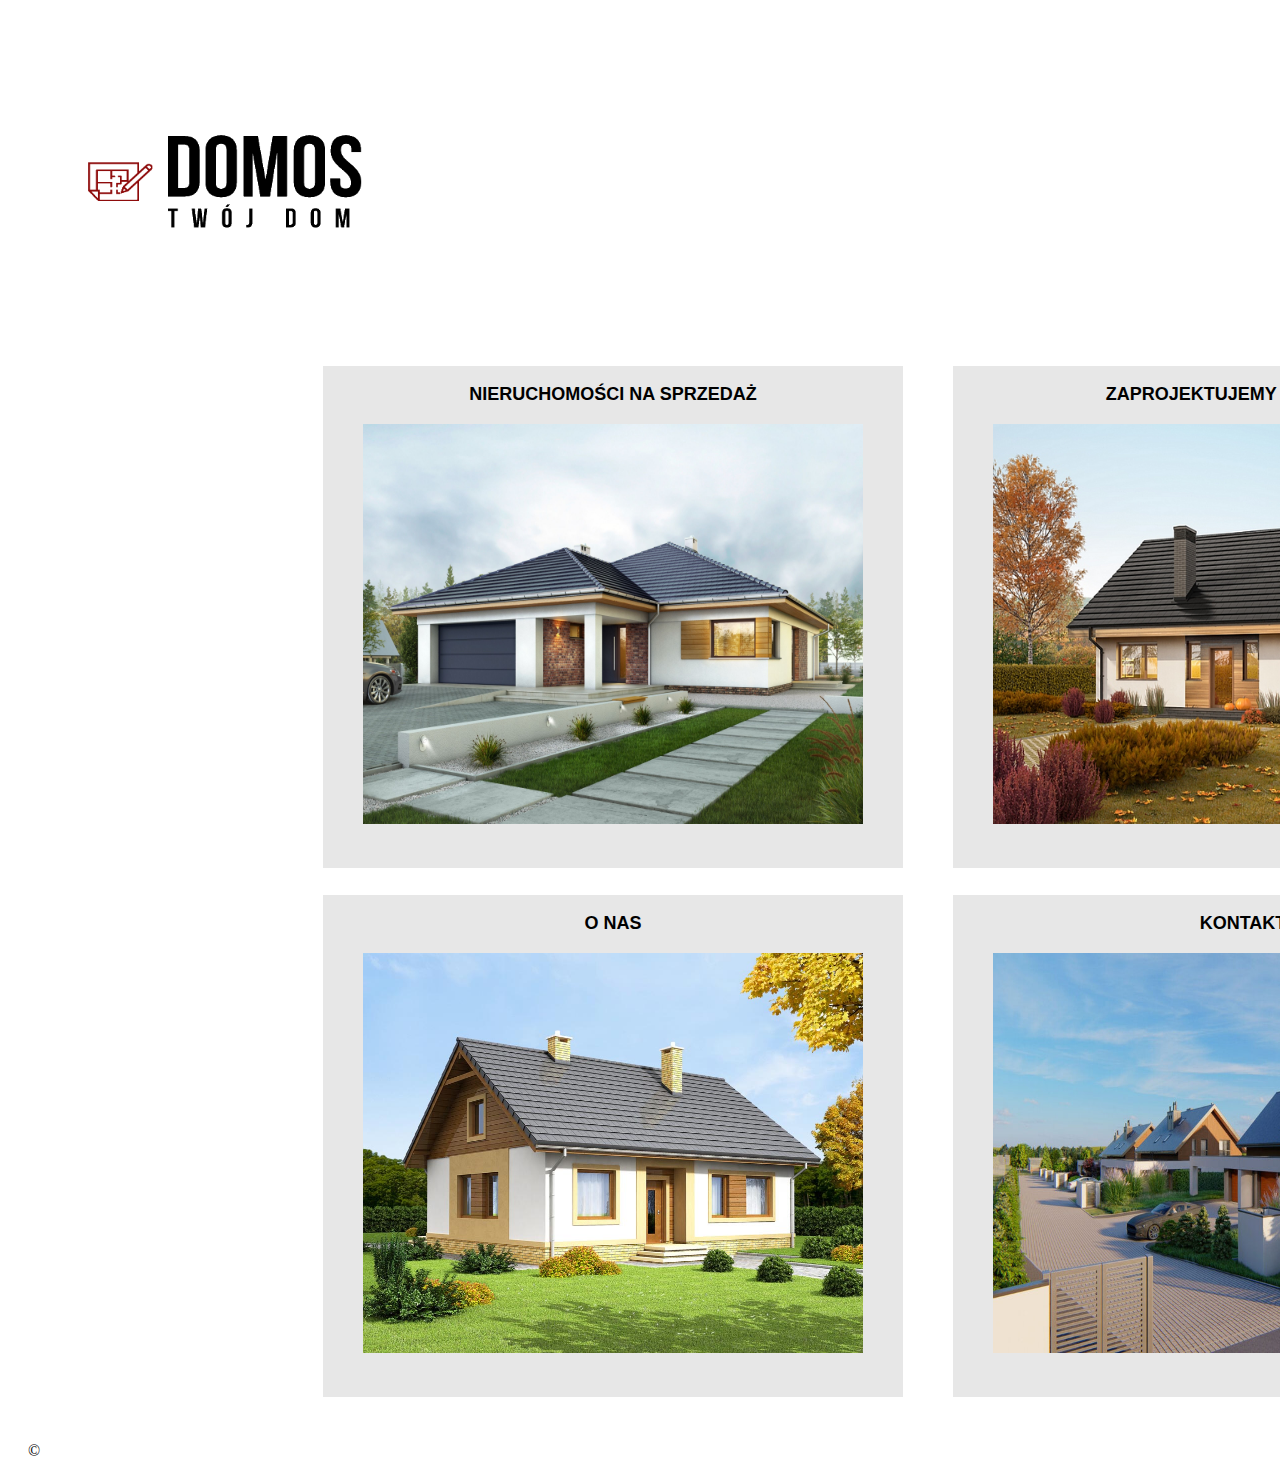
<file: index.html>
<!DOCTYPE html>
<html lang="en">

<head>
    <meta charset="UTF-8">
    <title>STUDIO INŻYNIERSKIE</title>
    <link rel="stylesheet" href="strona.css">
</head>

<body>
    <div id="calastrona">
        <div id="gora">
            <div><img src="domps.png" id="pierwszafota"></div>
        </div>
        <div id="bottdwa">
            <div id="kwadrat"><p id="dooze1">NIERUCHOMOŚCI NA SPRZEDAŻ</p><a href="strona2.html"><img
                        src="wizualizacje_1_arc_pogodna_z_garazem_dwustanowiskowym_ce — kopia.jpg" id="male"></a></div>
            <div id="kwadrat"><p id="dooze1">ZAPROJEKTUJEMY TWÓJ DOM</p><a href="strona3.html"><img src="kebs.png" id="male"></a></div>
        </div>
        <div id="bottdwa">
            <div id="kwadrat"><p id="dooze1">O NAS</p><a href="strona5.html"><img src="cz.png" id="male"></a></div>
            <div id="kwadrat"><p id="dooze1">KONTAKT</p><a href="strona6.html"><img
                        src="galicyjska_41_domy_na_sprzedaz_krakow_zielonki_ul_galicyjska_41_grupa_nieruchomosci_krakow_202006-1.jpg"
                        id="male"></a></div>
        </div>
        <div id="gry">©</div>
    </div>
</body>

</html>
</file>
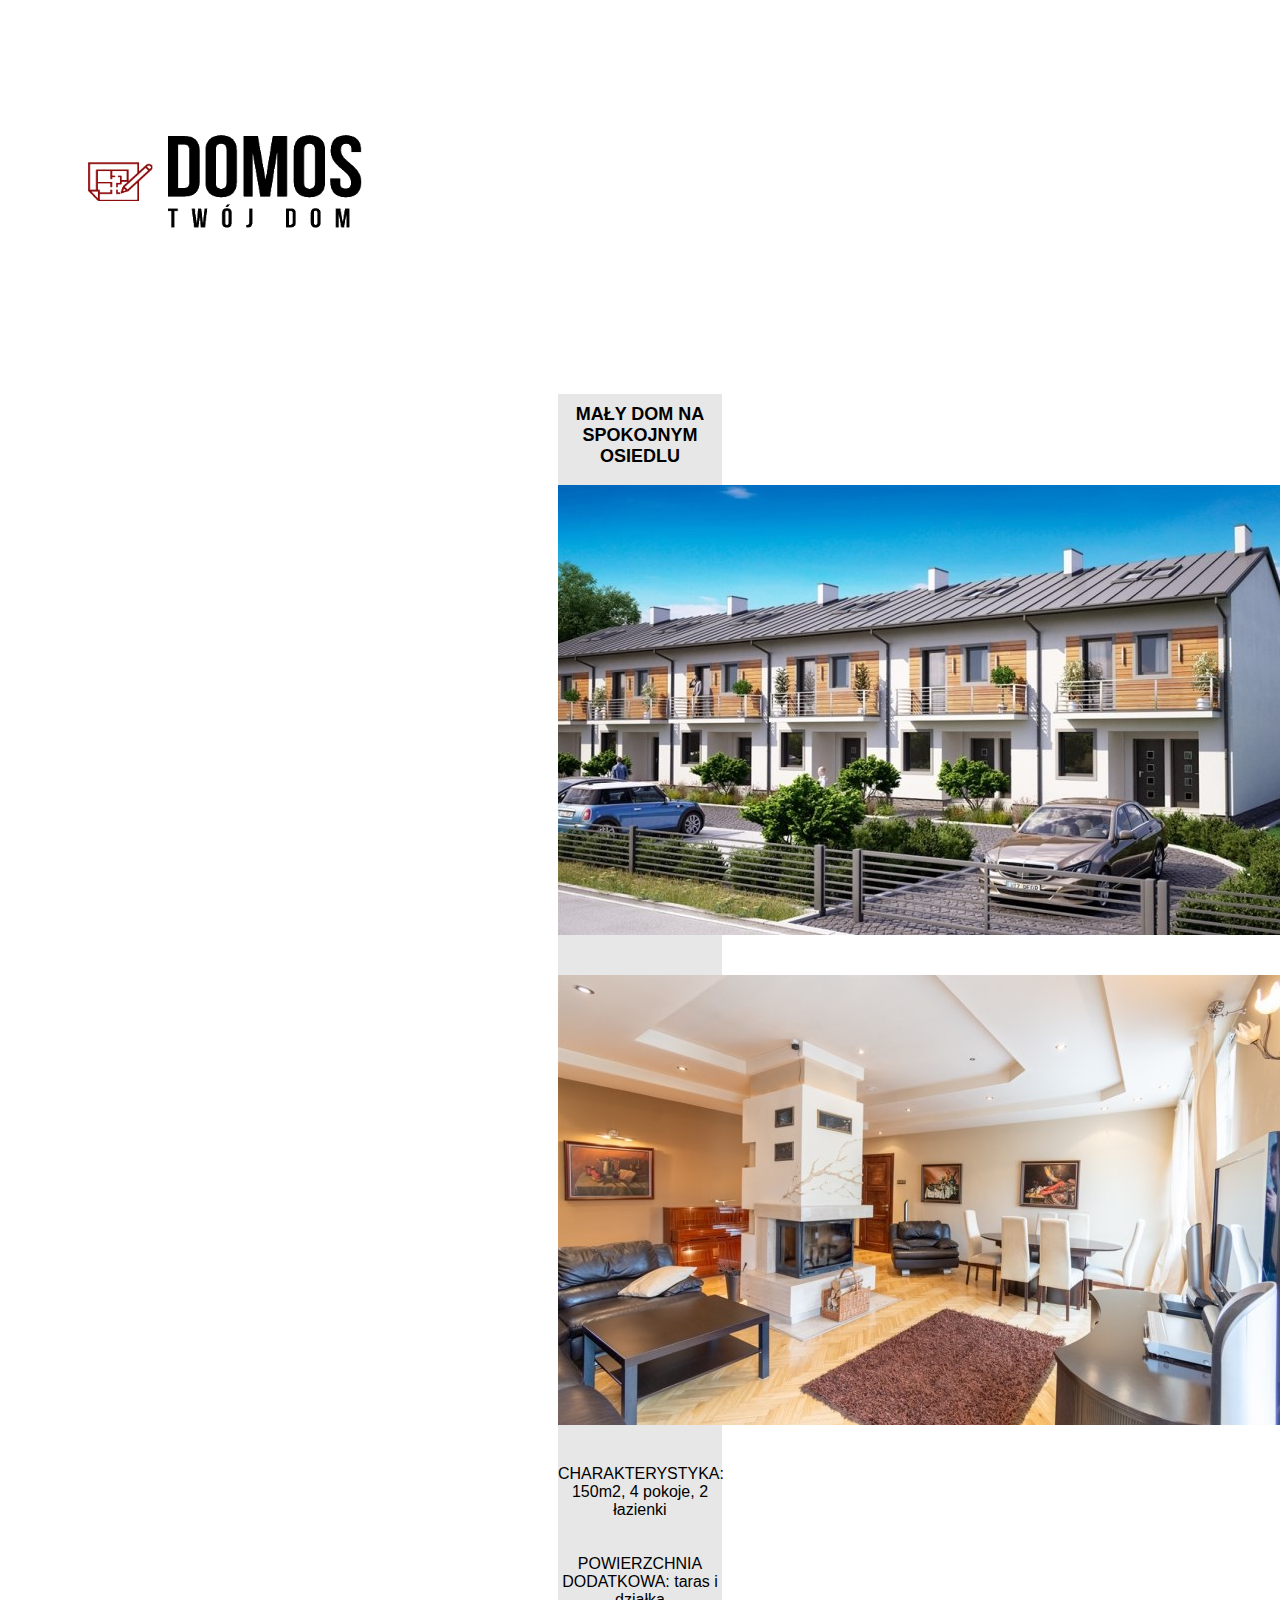
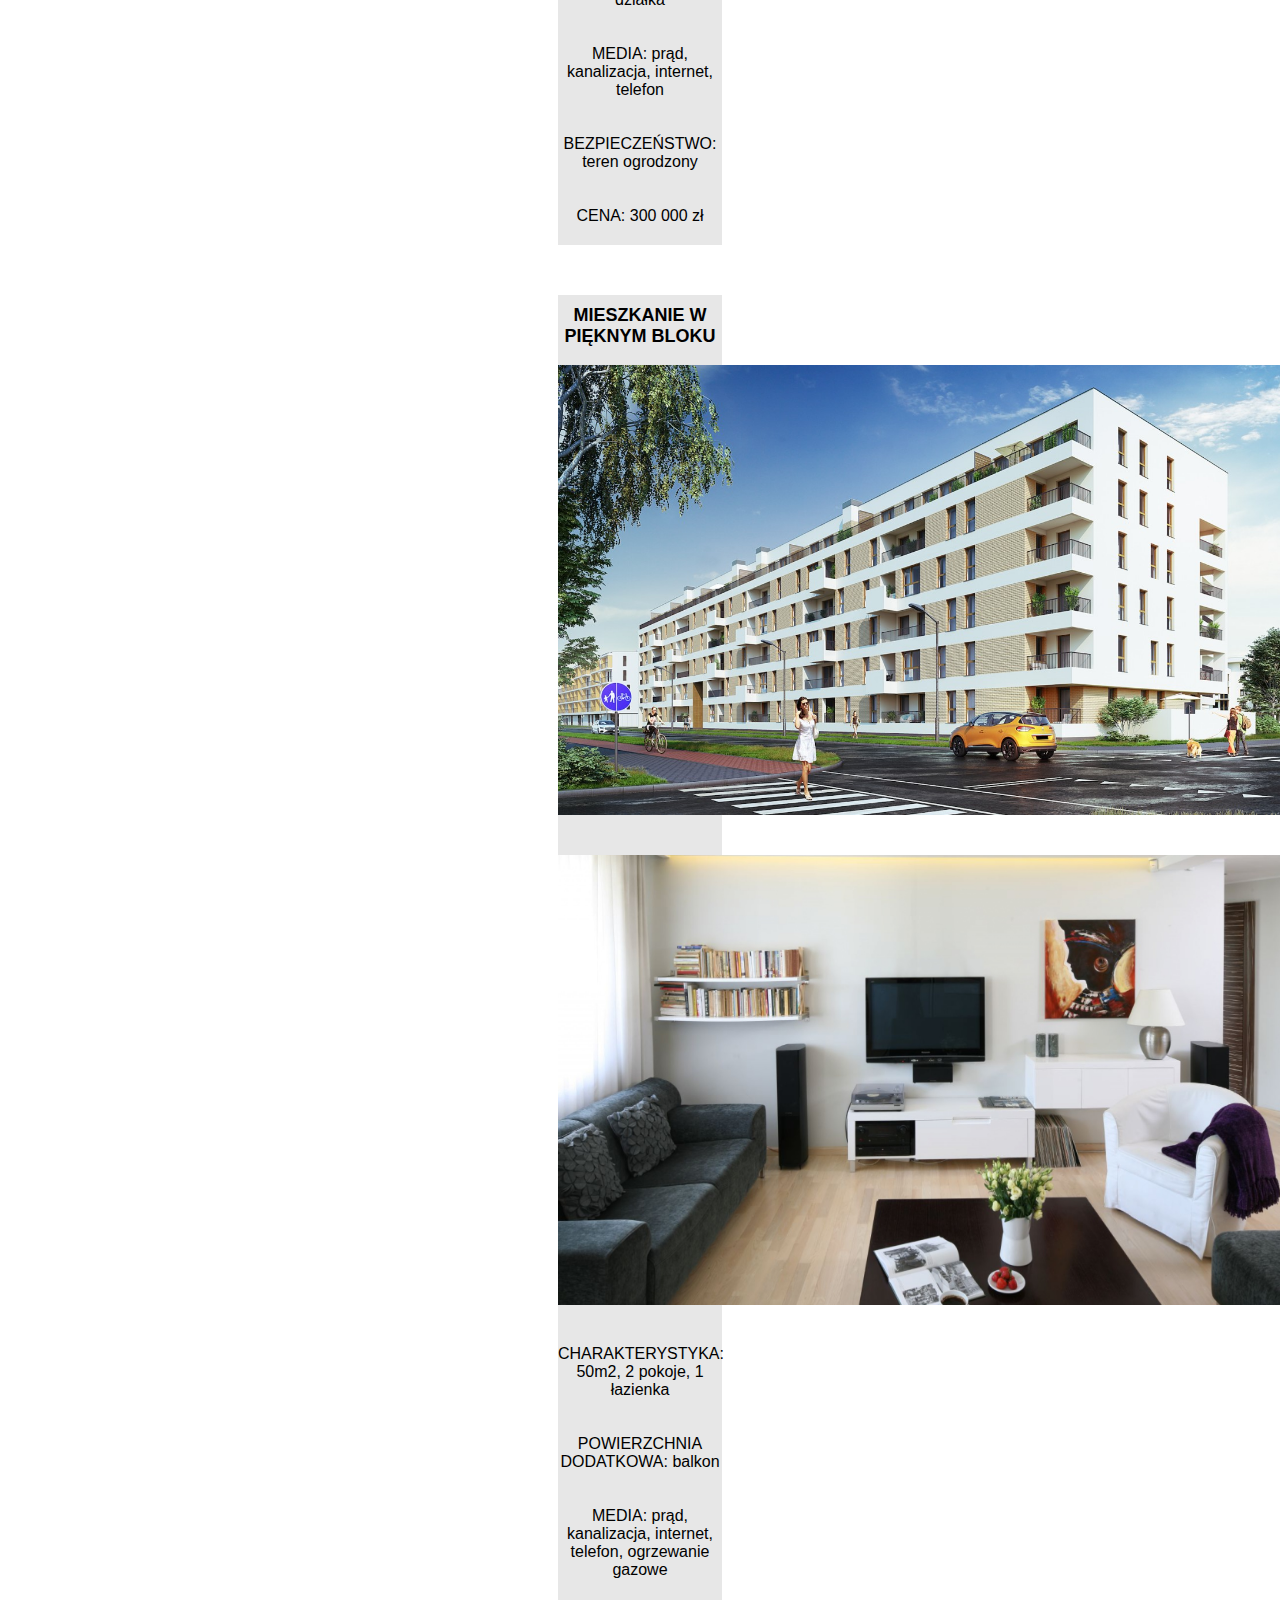
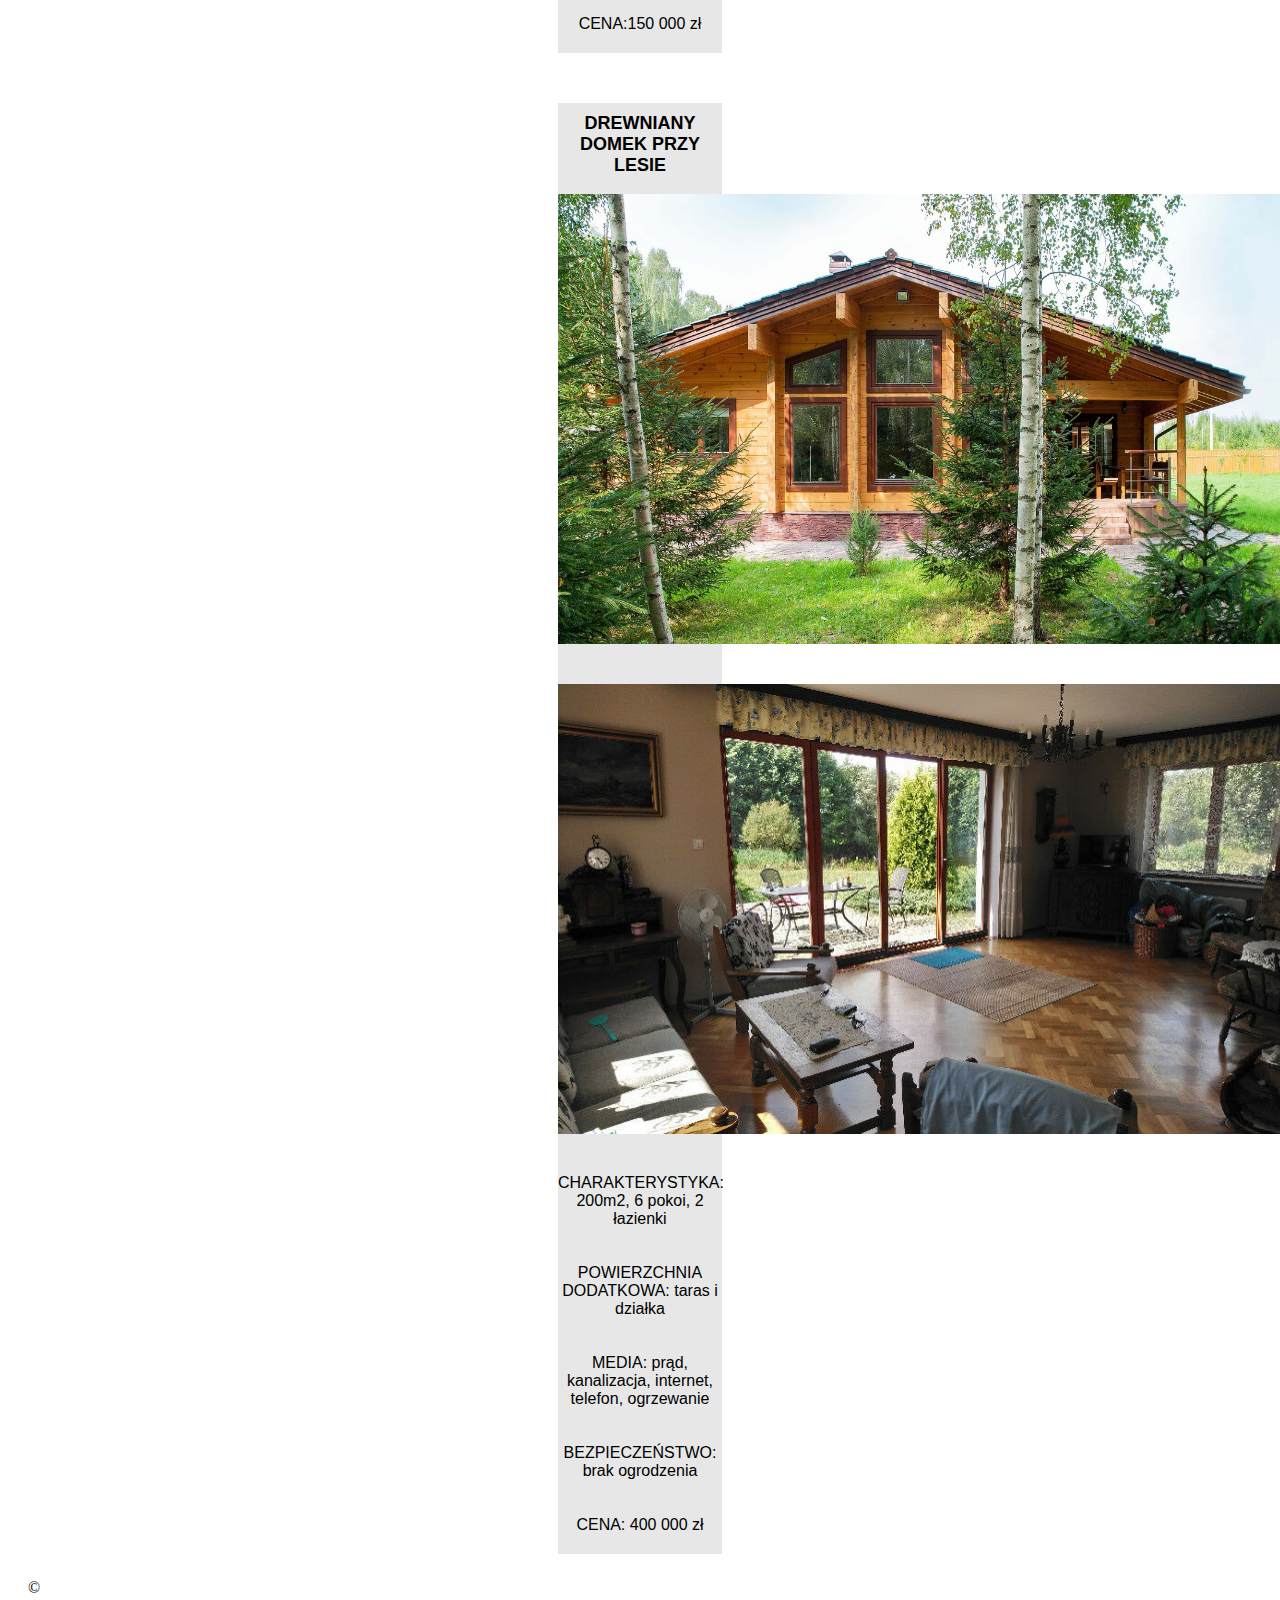
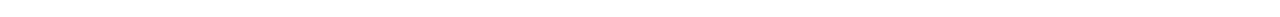
<file: strona2.html>
<!DOCTYPE html>
<html lang="en">

<head>
    <meta charset="UTF-8">
    <title>NIERUCHOMOŚCI OD RĘKI</title>
    <link rel="stylesheet" href="strona.css">
</head>

<body>
    <div id="calastrona">
        <div id="gora">
            <div><a href="index.html"><img src="domps.png" id="pierwszafota"></a></div>
        </div>
        <div id="raz">
            <p id="naglowek">MAŁY DOM NA SPOKOJNYM OSIEDLU</p>
            <p><img src="nowe.jpg" id="druga"></p>
            <p><img src="srodek.jpg" id="druga"></p>
            <p id="normal">CHARAKTERYSTYKA: 150m2, 4 pokoje, 2 łazienki</p>
            <p id="normal">POWIERZCHNIA DODATKOWA: taras i działka</p>
            <p id="normal">MEDIA: prąd, kanalizacja, internet, telefon</p>
            <p id="normal">BEZPIECZEŃSTWO: teren ogrodzony</p>
            <p id="normal">CENA: 300 000 zł</p>

        </div>
        <div id="raz">
            <p id="naglowek">MIESZKANIE W PIĘKNYM BLOKU</p>
            <p><img src="q257bsnyk9zjqr3zmwdjxmy9ss6n9scm.jpg" id="druga"></p>
            <p><img src="mieszkanie-w-bloku-zobacz-przytulne-wnetrze-dla-rodziny.jpg" id="druga"></p>
            <p id="normal">CHARAKTERYSTYKA: 50m2, 2 pokoje, 1 łazienka</p>
            <p id="normal">POWIERZCHNIA DODATKOWA: balkon</p>
            <p id="normal">MEDIA: prąd, kanalizacja, internet, telefon, ogrzewanie gazowe</p>
            <p id="normal">CENA:150 000 zł</p>
        </div>
        <div id="raz">
            <p id="naglowek">DREWNIANY DOMEK PRZY LESIE</p>
            <p><img src="drewno.jpg" id="druga"></p>
            <p><img src="asd.jfif" id="druga"></p>
            <p id="normal">CHARAKTERYSTYKA: 200m2, 6 pokoi, 2 łazienki</p>
            <p id="normal">POWIERZCHNIA DODATKOWA: taras i działka</p>
            <p id="normal">MEDIA: prąd, kanalizacja, internet, telefon, ogrzewanie </p>
            <p id="normal">BEZPIECZEŃSTWO: brak ogrodzenia</p>
            <p id="normal">CENA: 400 000 zł</p>

        </div>
        <div id="gry">©</div>
    </div>

</body>

</html>
</file>
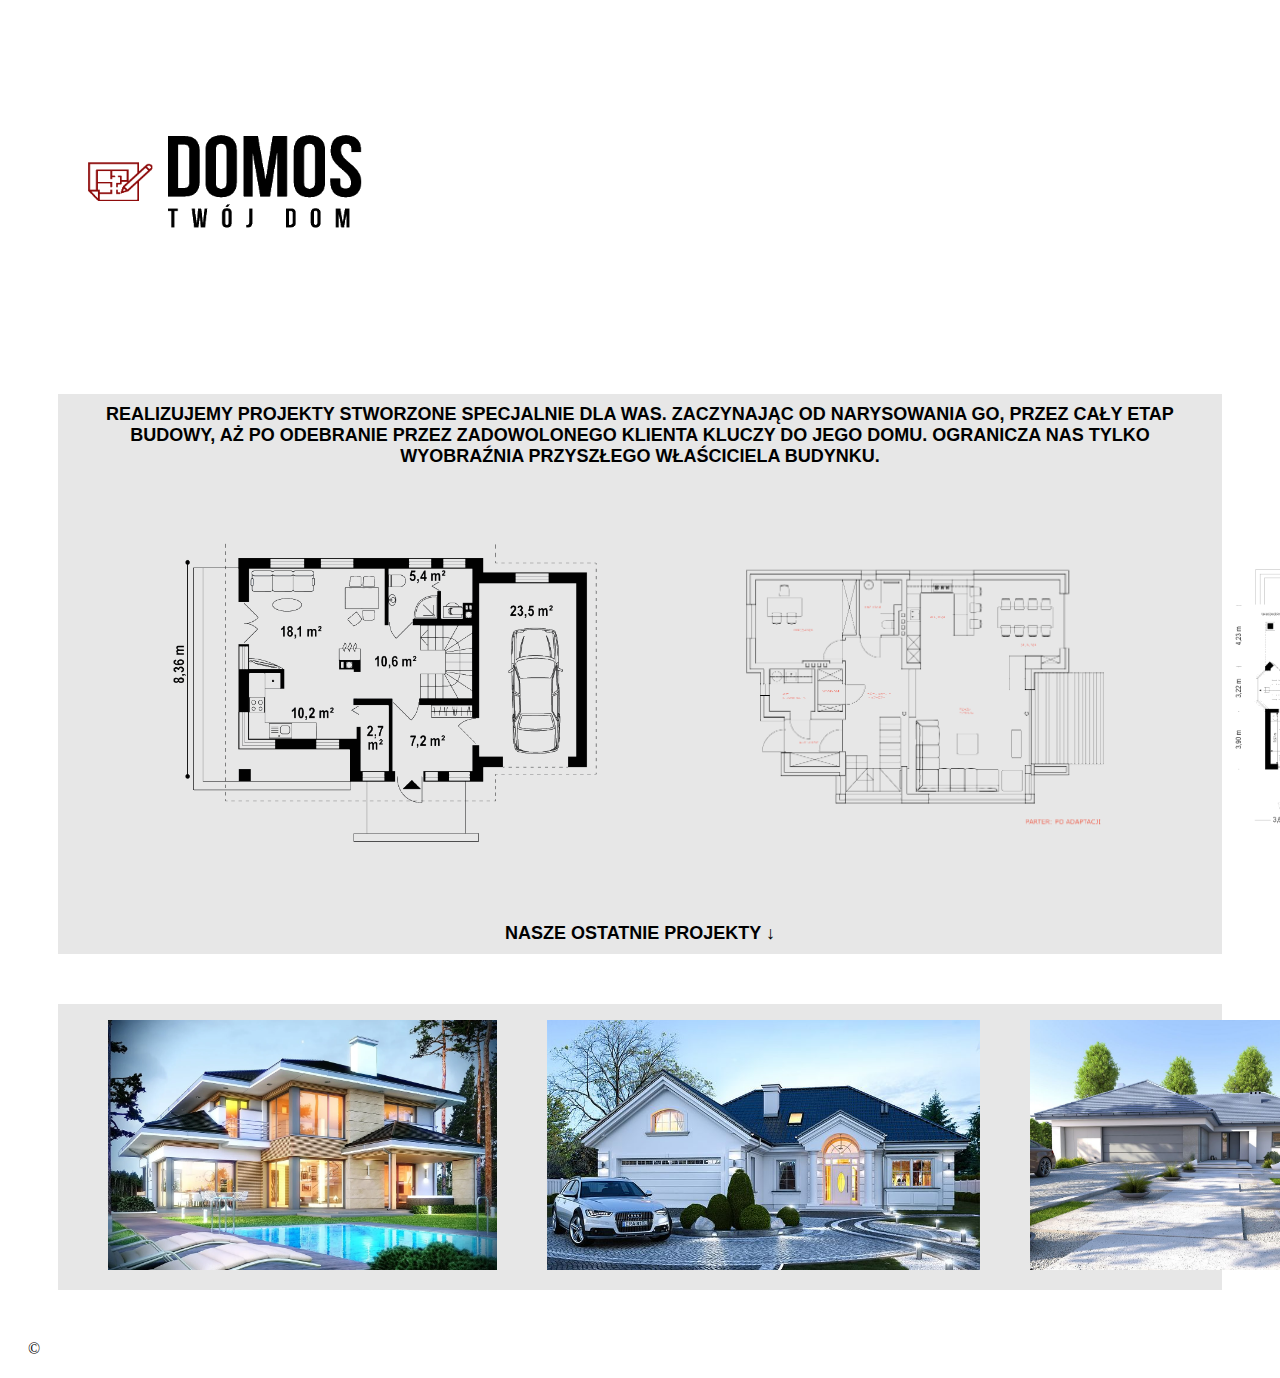
<file: strona3.html>
<!DOCTYPE html>
<html lang="en">

<head>
    <meta charset="UTF-8">
    <title>DOMY NA TWOJE ŻYCZENIE</title>
    <link rel="stylesheet" href="strona.css">
</head>

<body>
    <div id="calastrona">
        <div id="gora">
            <div><a href="index.html"><img src="domps.png" id="pierwszafota"></a></div>
        </div>
        <div id="trzeciai">
            <p id="dooze">REALIZUJEMY PROJEKTY STWORZONE SPECJALNIE DLA WAS. ZACZYNAJĄC OD NARYSOWANIA GO, PRZEZ CAŁY
                ETAP BUDOWY, AŻ PO ODEBRANIE PRZEZ ZADOWOLONEGO KLIENTA KLUCZY DO JEGO DOMU. OGRANICZA NAS TYLKO
                WYOBRAŹNIA PRZYSZŁEGO WŁAŚCICIELA BUDYNKU.</p>
            <div id="trzecia">
                <p><img src="plan.png" id="nowefotyy"></p>
                <p><img src="plan2.png" id="nowefotyy"></p>
                <p><img src="plan3.png" id="nowefotyy"></p>

            </div>
            <p id="dooze">NASZE OSTATNIE PROJEKTY ↓</p>
            <p></p>
        </div>
        <div id="trzecia">
            <p><img src="projekt-domu-dom-z-widokiem-2-wizualizacja-tyl.webp" id="nowefoty"></p>
            <p><img src="source.jpg" id="nowefoty"></p>
            <p><img src="dom-pasja-55.jpg" id="nowefoty"></p>
            <p><img src="gmin.jpg" id="nowefoty"></p>
        </div>
        <div id="gry">©</div>
    </div>

</body>

</html>
</file>
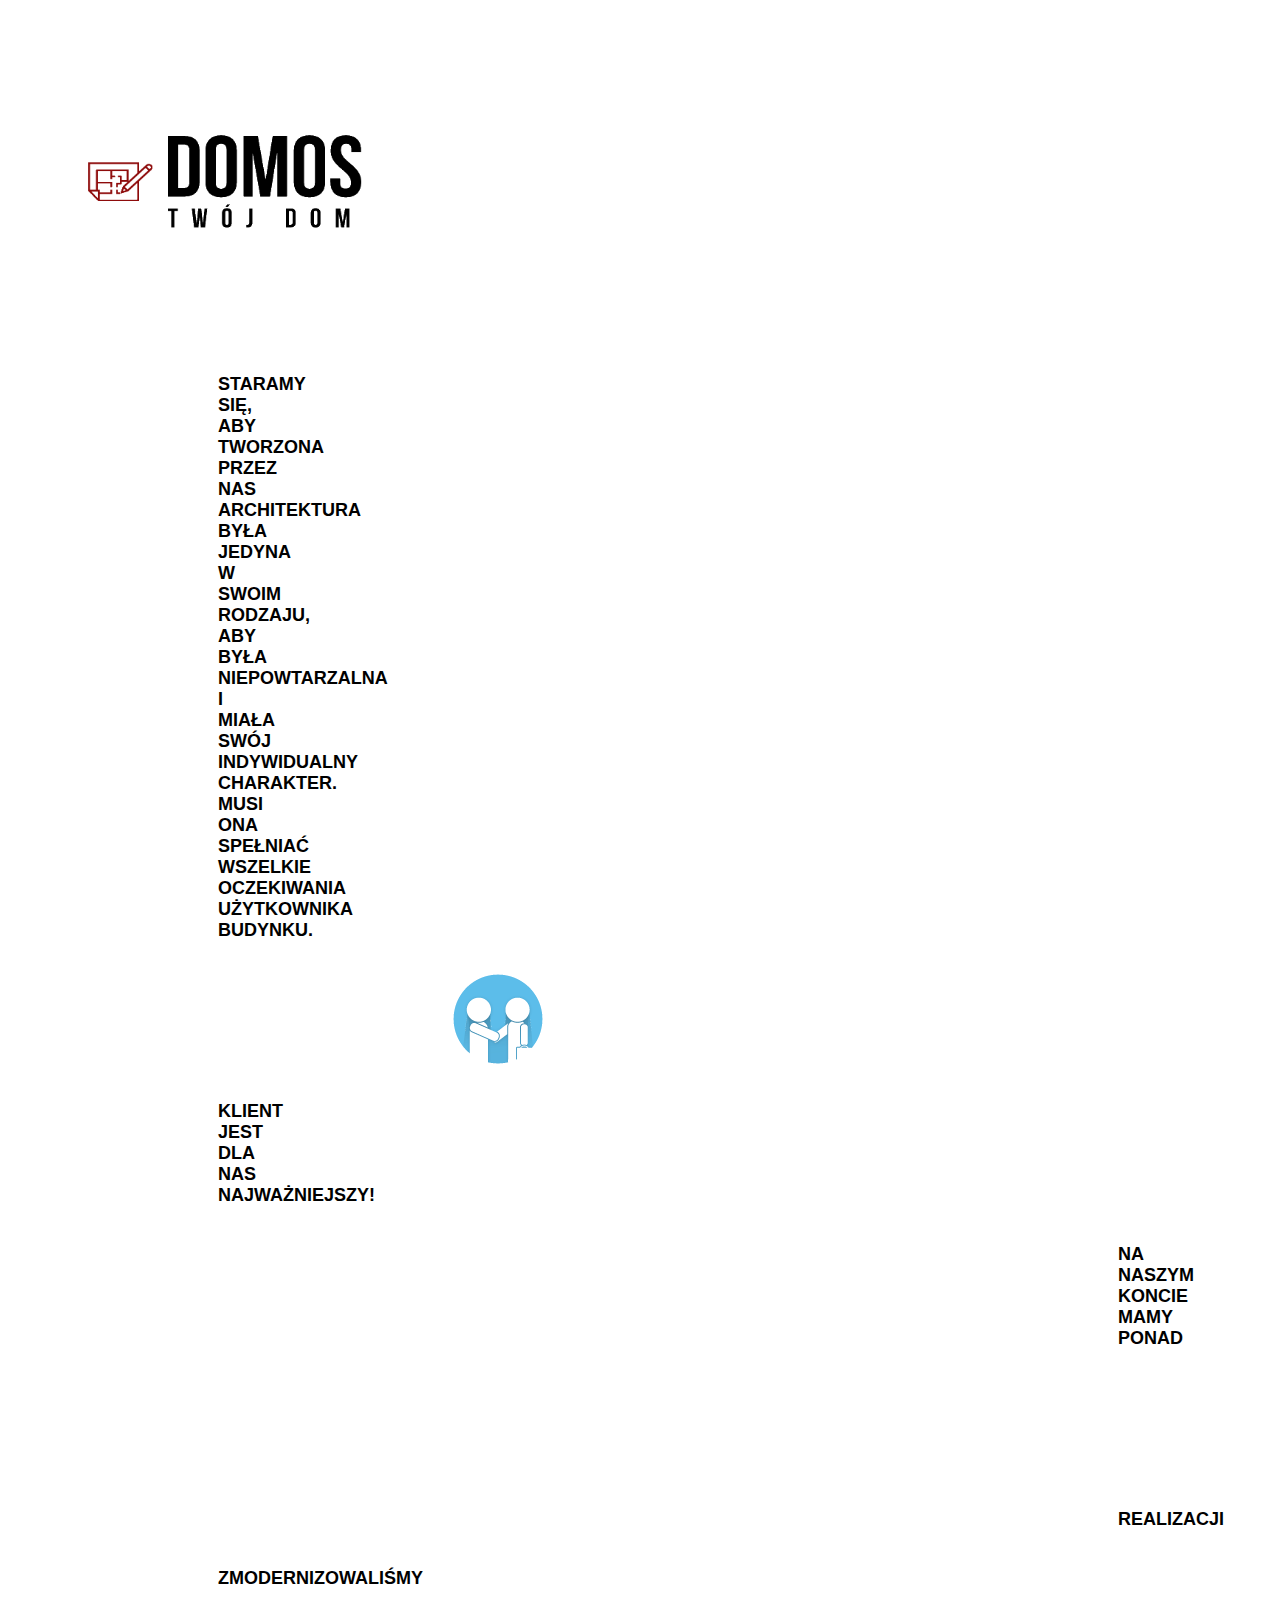
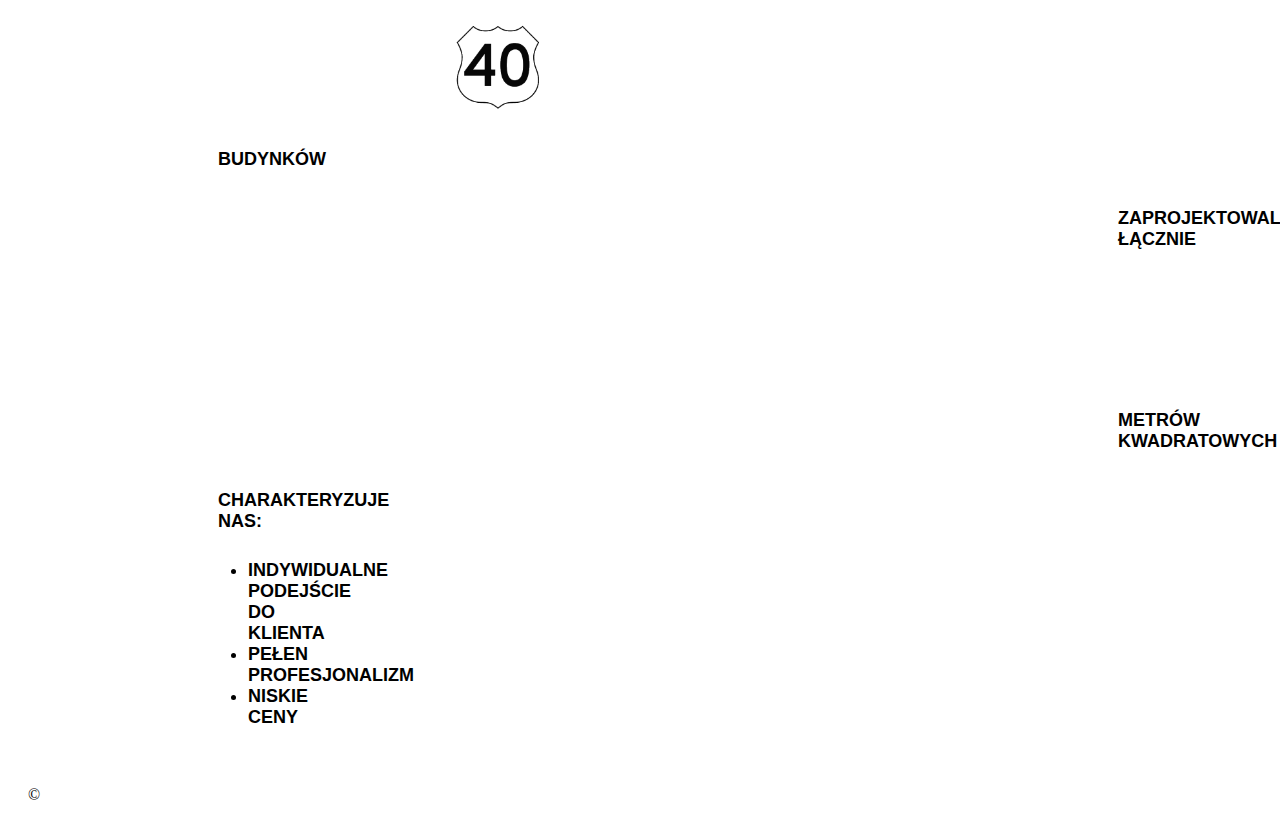
<file: strona5.html>
<!DOCTYPE html>
<html lang="en">

<head>
    <meta charset="UTF-8">
    <title>O NAS</title>
    <link rel="stylesheet" href="strona.css">
</head>

<body>
    <div id="calastrona">
        <div id="gora">
            <div><a href="index.html"><img src="domps.png" id="pierwszafota"></a></div>
        </div>
        <div id="onas">
            <p id="dooze">STARAMY SIĘ, ABY TWORZONA PRZEZ NAS ARCHITEKTURA BYŁA JEDYNA W SWOIM
                RODZAJU, ABY BYŁA NIEPOWTARZALNA I MIAŁA SWÓJ INDYWIDUALNY CHARAKTER. MUSI ONA SPEŁNIAĆ
                WSZELKIE OCZEKIWANIA UŻYTKOWNIKA BUDYNKU.
            </p>
            <p><img src="output-onlinepngtools (1).png" id="ikonka"></p>
            <p id="dooze">KLIENT JEST DLA NAS NAJWAŻNIEJSZY!</p>
        </div>
        <div id="onasdwa">
            <p id="dooze">NA NASZYM KONCIE MAMY PONAD</p>
            <p><img src="100.png" id="ikonka"></p>
            <p id="dooze">REALIZACJI</p>
        </div>
        <div id="onas">
            <p id="dooze">ZMODERNIZOWALIŚMY</p>
            <p><img src="40.png" id="ikonka"></p>
            <p id="dooze">BUDYNKÓW</p>
        </div>
        <div id="onasdwa">
            <p id="dooze">ZAPROJEKTOWALIŚMY ŁĄCZNIE</p>
            <p><img src="300.png" id="ikonka"></p>
            <p id="dooze">METRÓW KWADRATOWYCH</p>
        </div>
        <div id="onas">
            <p id="dooze">CHARAKTERYZUJE NAS:</p>
            <p><ul>
                <li>INDYWIDUALNE PODEJŚCIE DO KLIENTA</li>
                <li>PEŁEN PROFESJONALIZM</li>
                <li>NISKIE CENY</li>
            </ul></p>
            <p id="dooze"></p>
        </div>
        <div id="gry">©</div>
    </div>
</body>

</html>
</file>
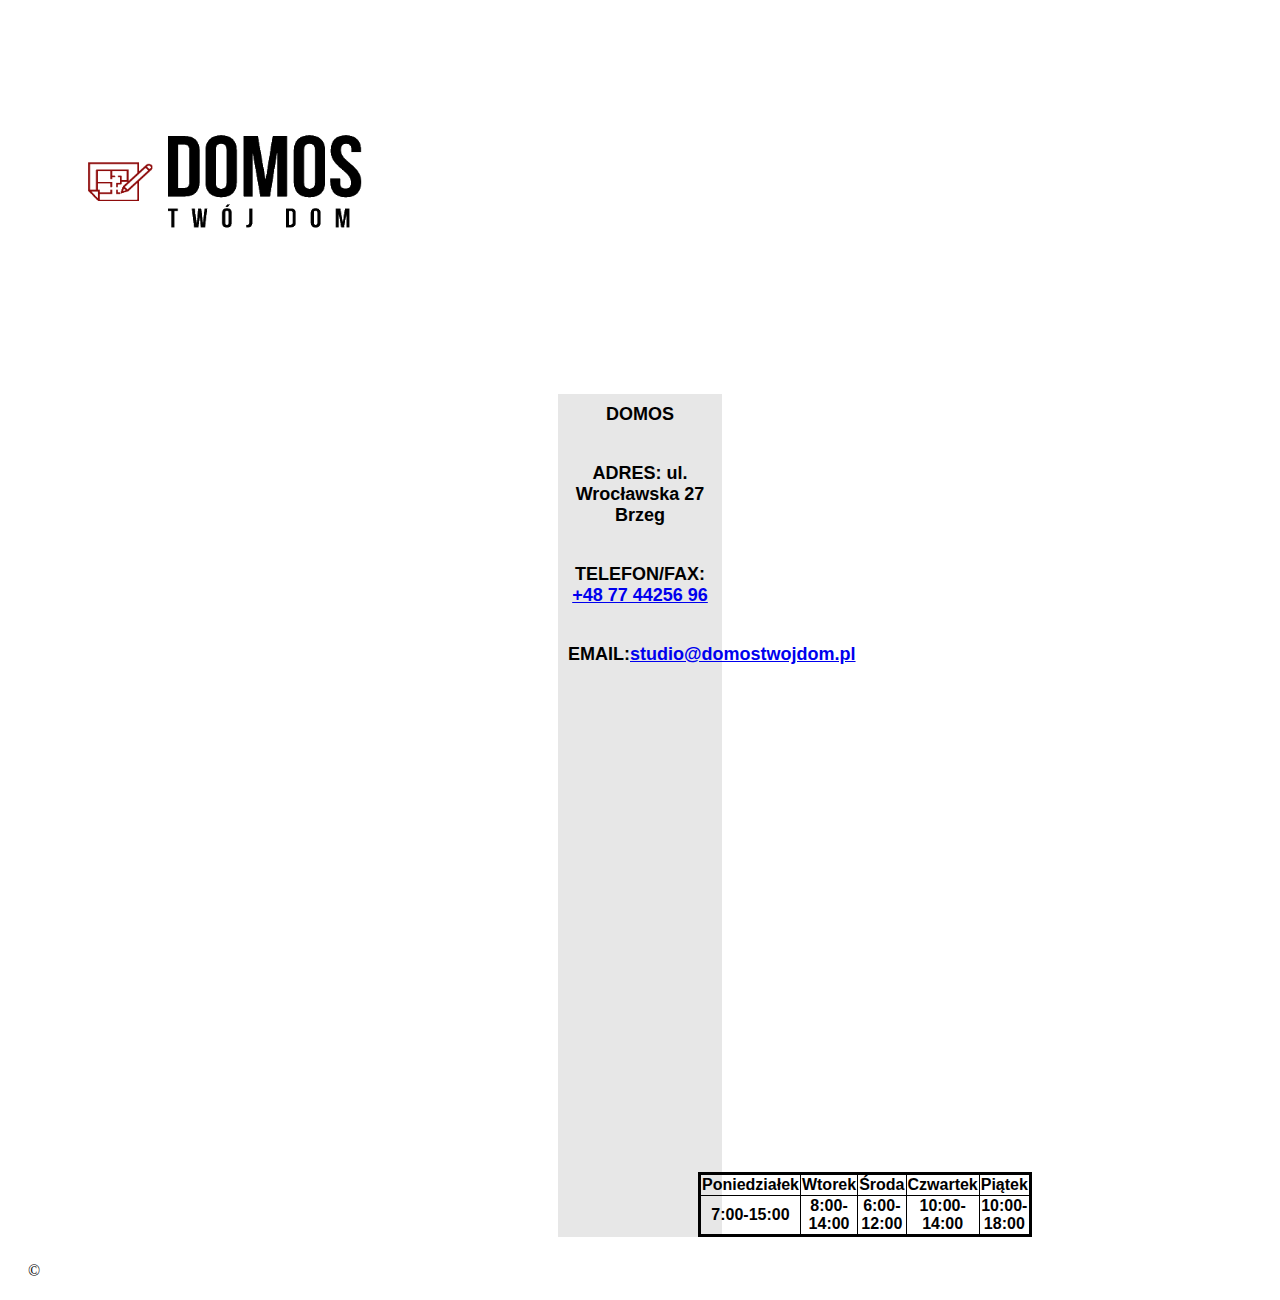
<file: strona6.html>
<!DOCTYPE html>
<html lang="en">

<head>
    <meta charset="UTF-8">
    <title>KONTAKT</title>
    <link rel="stylesheet" href="strona.css">
</head>

<body>
    <div id="calastrona">
        <div>
            <div id="gora">
                <div><a href="index.html"><img src="domps.png" id="pierwszafota"></a></div>
            </div>
            <div id="raz">
                <p id="dooze">DOMOS </p>
                <p id="dooze">ADRES: ul. Wrocławska 27 Brzeg </p>
                <p id="dooze">TELEFON/FAX:<a href="tel:+48774425696"> +48 77 44256 96</a></p>
                <p id="dooze">EMAIL:<a href="mailto:studio@domostwojdom.pl">studio@domostwojdom.pl</a></p>
                <iframe
                    src="https://www.google.com/maps/embed?pb=!1m18!1m12!1m3!1d1780.6057916239374!2d17.457555302579742!3d50.865295734608964!2m3!1f0!2f0!3f0!3m2!1i1024!2i768!4f13.1!3m3!1m2!1s0x0%3A0x0!2zNTDCsDUxJzUwLjIiTiAxN8KwMjcnNDUuMSJF!5e0!3m2!1spl!2spl!4v1607166167962!5m2!1spl!2spl"
                    width="600" height="450" frameborder="0" style="border:0;" allowfullscreen="" aria-hidden="false"
                    tabindex="0" id="mapsko"></iframe>
                   <table id="tabela"> 
                    <tr>
                        <td>Poniedziałek</td>
                        <td>Wtorek</td>
                        <td>Środa</td>
                        <td>Czwartek</td>
                        <td>Piątek</td>
                    </tr>
                    <tr>  
                        <td>7:00-15:00</td>
                        <td>8:00-14:00</td>
                        <td>6:00-12:00</td>
                        <td>10:00-14:00</td>
                        <td>10:00-18:00</td>
                    </tr>
                </table> 
            </div>
            <div id="gry">©</div>
        </div>
    </div>
</body>

</html>
</file>
<file: strona.css>
#calastrona {
   border-collapse: collapse;
   background-image: url(https://alovinsaat.az/img/dizayn.jpg);
   background-repeat: no-repeat;
   background-size: cover;
   background-attachment: fixed;
}
#gora {
    margin: 20px;
    border-collapse: collapse;
    display: flex;
}
#bott {
    border-collapse: collapse;
    display: flex;
    margin-left: 1px;
    
}
#pierwszafota {
    width: 400px;
    height: 300px;
    margin: 10px;
    
}
#kwadrat {
    border-collapse: collapse ;
    margin: 25px; 
    background-color: rgb(231, 231, 231);
    text-align: center;
    margin-top: 2px; 
    
}
#kwadrat:hover {
    background-color: lightgrey;
}
#male {
    height: 400px;
    width: 500px;
    margin-left: 40px;
    margin-right: 40px;
    margin-bottom: 40px;
    margin-top: 1px;
}
#bottdwa {
    border-collapse: collapse;
    display: flex;
    margin-left: 290px;
    margin-right: 290px;
    
    
}

#raz {
    border-collapse: collapse ;
    margin: 50px; 
    background-color: rgb(231, 231, 231);
    text-align: center;

}
#raz {
    margin-left: 550px;
    margin-right: 550px;
    margin-bottom: 25px;
}
#druga {
    margin-bottom: 20px;
    height: 450px;
    width: 738px;
    
}
#naglowek {

    font-size: large;
    font-weight: bold;
    font-family: 'Lucida Sans', 'Lucida Sans Regular', 'Lucida Grande', 'Lucida Sans Unicode', Geneva, Verdana, sans-serif;
    padding-top: 10px;
}
#normal {
    font-family: 'Lucida Sans', 'Lucida Sans Regular', 'Lucida Grande', 'Lucida Sans Unicode', Geneva, Verdana, sans-serif;
    padding-bottom: 20px ;
}
#onas {
    background-color: rgb(231, 231, 231); 
    margin-left: 200px;
    margin-right: 1100px;
}
#dooze {
    font-size: large;
    font-weight: bold;
    font-family: 'Lucida Sans', 'Lucida Sans Regular', 'Lucida Grande', 'Lucida Sans Unicode', Geneva, Verdana, sans-serif;
    padding: 10px;
    text-align: center;
}
#onasdwa {
    background-color: rgb(231, 231, 231); 
    margin-left: 1100px;
    margin-right: 200px;
}
#ikonka {
    width: 100px;
    height: 100px;
    margin-left: 240px;
}
#gry {
    margin: 20px;
}
#mapsko {
    padding-bottom: 25px ;
}
#trzecia {
    margin-left: 350px;
    margin-right: 350px;
    margin-bottom: 25px;
    border-collapse: collapse ;
    margin: 50px; 
    background-color: rgb(231, 231, 231);
    text-align: center;
    display: flex;
}
#nowefoty {
    width: 350x;
    height: 250px;
    margin-left: 50px;
}
#trzeciai {
    margin-left: 350px;
    margin-right: 350px;
    margin-bottom: 25px;
    border-collapse: collapse ;
    margin: 50px; 
    background-color: rgb(231, 231, 231);
    text-align: center;
}
#nowefotyy {
    width: 400x;
    height: 300px;
    margin-left: 50px;
}
#tabela {
    border-collapse: collapse;
    border: solid black;
    margin-left: 140px;
    font-family: 'Lucida Sans', 'Lucida Sans Regular', 'Lucida Grande', 'Lucida Sans Unicode', Geneva, Verdana, sans-serif;
    font-weight: bold;   
}
table, td, tr {
    border: 1px solid black;
    border-collapse: collapse;
    text-align: center;
}
li {
    font-weight: bold;
    font-size: large;
    font-family: 'Lucida Sans', 'Lucida Sans Regular', 'Lucida Grande', 'Lucida Sans Unicode', Geneva, Verdana, sans-serif;
    
}
#dooze1 {
font-size: large;
font-weight: bold;
font-family: 'Lucida Sans', 'Lucida Sans Regular', 'Lucida Grande', 'Lucida Sans Unicode', Geneva, Verdana, sans-serif;
text-align: center;
}
</file>
